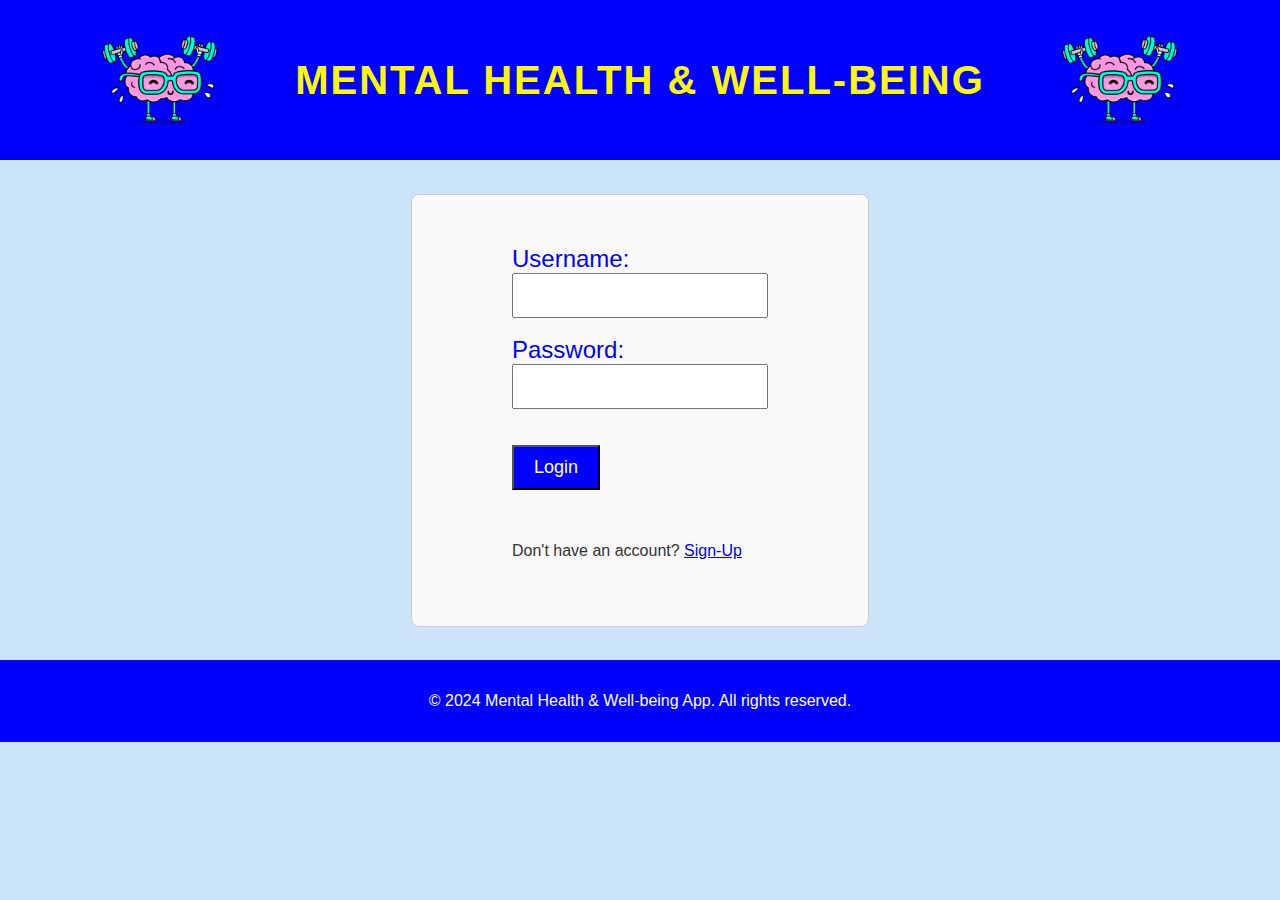
<file: index.html>
<!DOCTYPE html>
<html lang="en">
<head>
    <meta charset="UTF-8">
    <meta name="viewport" content="width=device-width, initial-scale=1.0">
    <title>Login Page</title>
    <link rel="stylesheet" href="stylesLogin.css">
</head>
<body>
    <header style="display: flex; justify-content: space-between; align-items: center; padding: 20px;">
        <!-- Left Logo -->
        <img src="mini_magick20240916-38015-qlm36y.png" alt="Site Logo" style="width: 120px; height: 120px; padding-left: 80px;">
    
        <!-- Heading -->
        <h1 style="font-family: 'Helvetica', sans-serif; font-size: 40px; font-weight: bold; text-transform: uppercase; letter-spacing: 2px; text-align: center; margin: 0;">
            Mental Health & Well-being
        </h1>
    
        <!-- Right Logo -->
        <img src="mini_magick20240916-38015-qlm36y.png" alt="Site Logo" style="width: 120px; height: 120px;padding-right: 80px;">
    </header>

    <div class="container"> 
        
        <div class="login-container" >
            <form action="home.html">
                <label for="username">Username:</label><br>
                <input type="text" id="username" name="username" required>
                <br><br>
                <label for="password">Password:</label><br>
                <input type="password" id="password" name="password" required>
                <br><br><br>
                <button type="submit" >Login</button>
                
                <br><br><br>
                <p >Don't have an account? <a href="#">Sign-Up</a></p>

            </form>
        </div>

    </div>

    <footer style="position: relative; bottom: 0; width: 100%; text-align: center;">
        <p>&copy; 2024 Mental Health & Well-being App. All rights reserved.</p>
    </footer>
    <script src="script.js"></script>
</body>

</html>
</file>
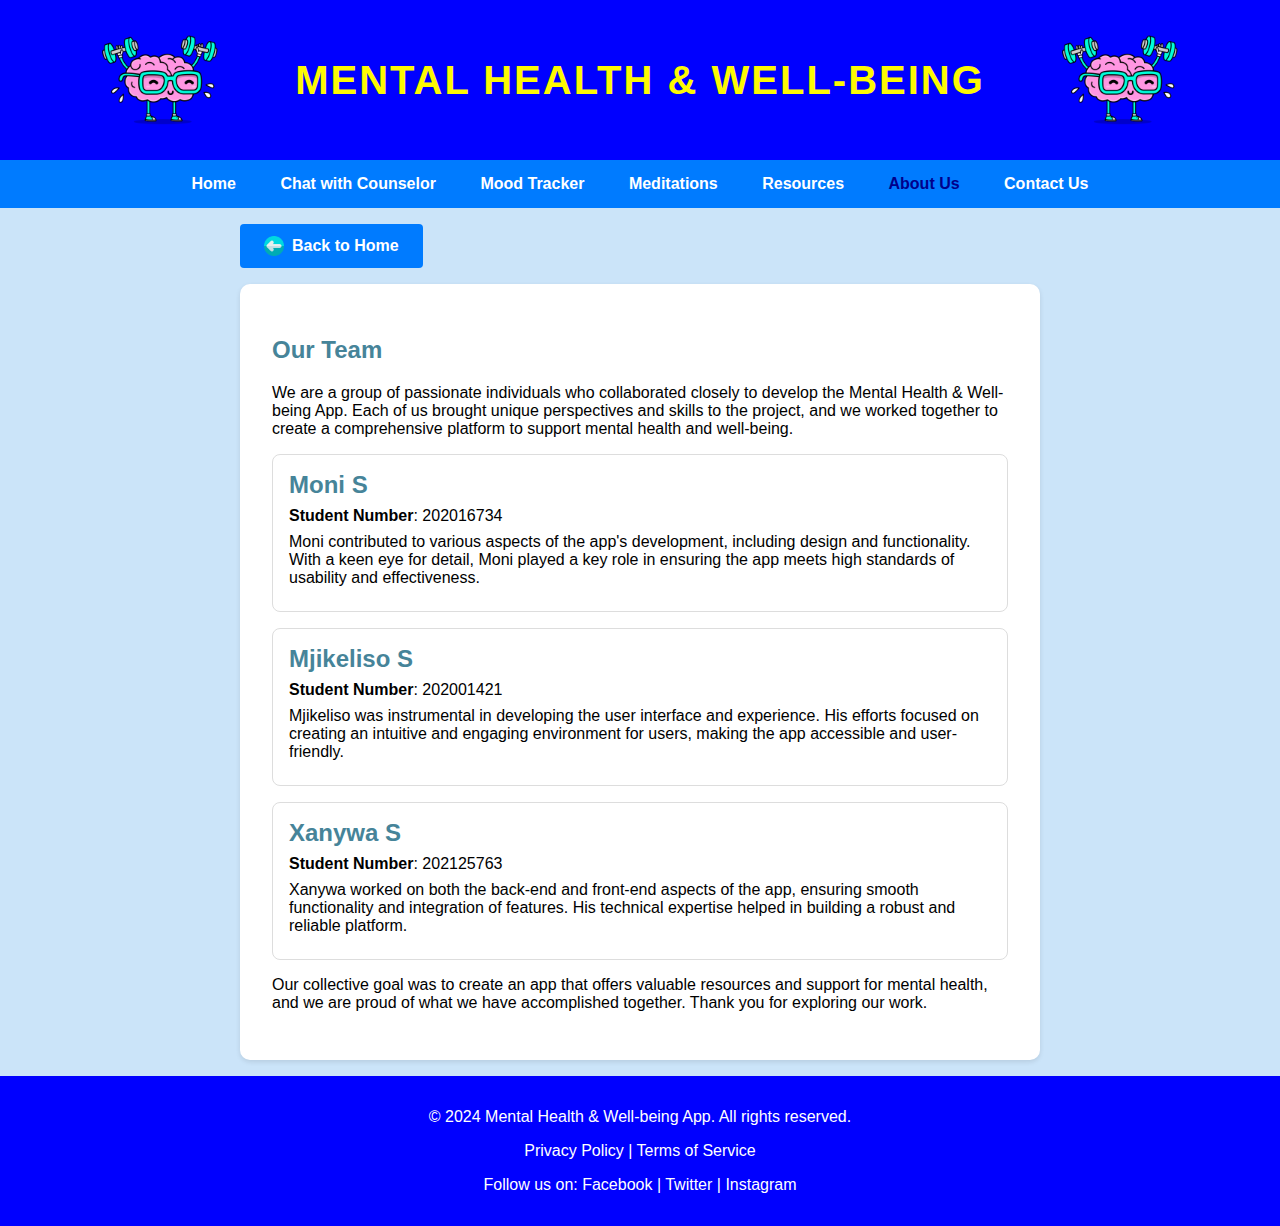
<file: about_us.html>
<!DOCTYPE html>
<html lang="en">
<head>
    <meta charset="UTF-8">
    <meta name="viewport" content="width=device-width, initial-scale=1.0">
    <title>ABOUT US</title>
    <link rel="stylesheet" href="styles.css">
    <style>
        .team-member {
            background: #fff;
            border: 1px solid #ddd;
            border-radius: 8px;
            padding: 1rem;
            margin-bottom: 1rem;
        }
        .team-member h2 {
            margin: 0 0 0.5rem;
        }
        .team-member p {
            margin: 0.5rem 0;
        }
    </style>
</head>
<body>
    <header style="display: flex; justify-content: space-between; align-items: center; padding: 20px;">
        <!-- Left Logo -->
        <img src="mini_magick20240916-38015-qlm36y.png" alt="Site Logo" style="width: 120px; height: 120px; padding-left: 80px;">
    
        <!-- Heading -->
        <h1 style="font-family: 'Helvetica', sans-serif; font-size: 40px; font-weight: bold; text-transform: uppercase; letter-spacing: 2px; text-align: center; margin: 0;">
            Mental Health & Well-being
        </h1>
    
        <!-- Right Logo -->
        <img src="mini_magick20240916-38015-qlm36y.png" alt="Site Logo" style="width: 120px; height: 120px;padding-right: 80px;">
    </header>
    

    <nav>
        <ul>
            <li><a href="home.html">Home</a></li>
            <li><a href="chat.html">Chat with Counselor</a></li>
            <li><a href="moodtracker.html">Mood Tracker</a></li>
            <li><a href="meditations.html">Meditations</a></li>
            <li><a href="resources.html">Resources</a></li>
            <li><a href="about_us.html">About Us</a></li>
            <li><a href="contact_us.html">Contact Us</a></li>
        </ul>
    </nav>

    <div class="container">
        <a href="home.html" class="back-button">
            <img src="back-icon.png" alt="Back Icon" class="back-icon">
            Back to Home
        </a>
        <section>
            <h2>Our Team</h2>
            <p>We are a group of passionate individuals who collaborated closely to develop the Mental Health & Well-being App. Each of us brought unique perspectives and skills to the project, and we worked together to create a comprehensive platform to support mental health and well-being.</p>
            
            <div class="team-member">
                <h2>Moni S</h2>
                <p><b>Student Number</b>: 202016734</p>
                <p>Moni contributed to various aspects of the app's development, including design and functionality. With a keen eye for detail, Moni played a key role in ensuring the app meets high standards of usability and effectiveness.</p>
            </div>
            <div class="team-member">
                <h2>Mjikeliso S</h2>
                <p><b>Student Number</b>: 202001421</p>
                <p>Mjikeliso was instrumental in developing the user interface and experience. His efforts focused on creating an intuitive and engaging environment for users, making the app accessible and user-friendly.</p>
            </div>
            <div class="team-member">
                <h2>Xanywa S</h2>
                <p><b>Student Number</b>: 202125763</p>
                <p>Xanywa worked on both the back-end and front-end aspects of the app, ensuring smooth functionality and integration of features. His technical expertise helped in building a robust and reliable platform.</p>
            </div>
            
            <p>Our collective goal was to create an app that offers valuable resources and support for mental health, and we are proud of what we have accomplished together. Thank you for exploring our work.</p>
        </section>
    </div>

    
    <footer>
        <p>&copy; 2024 Mental Health & Well-being App. All rights reserved.</p>
        <p>
            <a href="/privacy-policy" style="color: white; text-decoration: none;">Privacy Policy</a> |
            <a href="/terms-of-service" style="color: white; text-decoration: none;">Terms of Service</a>
        </p>
        <p>Follow us on:
            <a href="https://facebook.com/yourprofile" style="color: white; text-decoration: none; ">Facebook</a> |
            <a href="https://twitter.com/yourprofile" style="color: white; text-decoration: none;">Twitter</a> |
            <a href="https://instagram.com/yourprofile" style="color: white; text-decoration: none;">Instagram</a>
        </p>
</footer>
    <script src="script.js"></script>
</body>
</html>
</file>
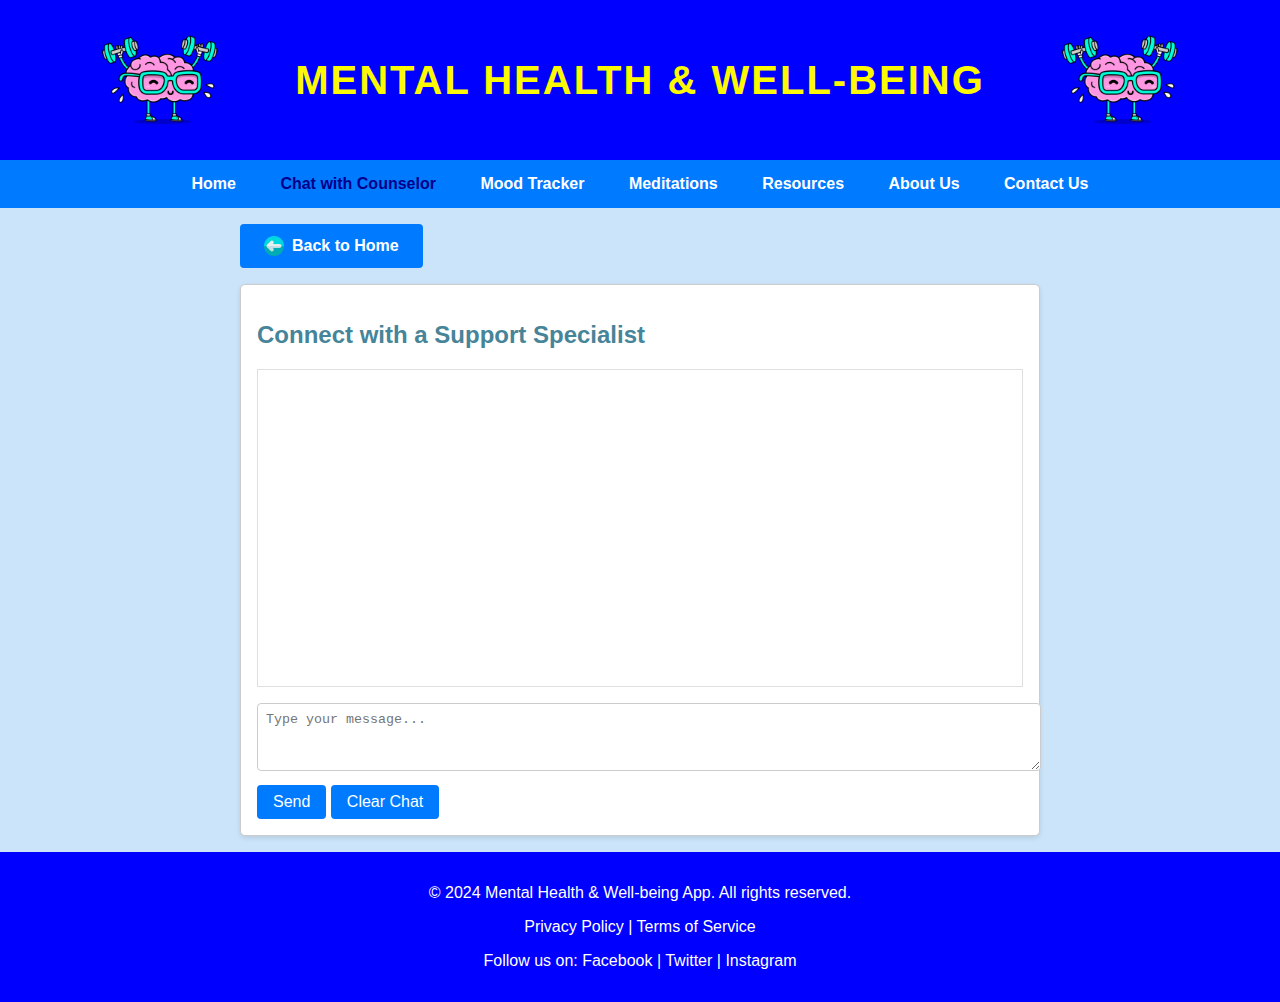
<file: chat.html>
<!DOCTYPE html>
<html lang="en">
<head>
    <meta charset="UTF-8">
    <meta name="viewport" content="width=device-width, initial-scale=1.0">
    <title>CHAT SUPPORT</title>
    <link rel="stylesheet" href="styles.css">
</head>
<body>
    <header style="display: flex; justify-content: space-between; align-items: center; padding: 20px;">
        <!-- Left Logo -->
        <img src="mini_magick20240916-38015-qlm36y.png" alt="Site Logo" style="width: 120px; height: 120px; padding-left: 80px;">
    
        <!-- Heading -->
        <h1 style="font-family: 'Helvetica', sans-serif; font-size: 40px; font-weight: bold; text-transform: uppercase; letter-spacing: 2px; text-align: center; margin: 0;">
            Mental Health & Well-being
        </h1>
    
        <!-- Right Logo -->
        <img src="mini_magick20240916-38015-qlm36y.png" alt="Site Logo" style="width: 120px; height: 120px;padding-right: 80px;">
    </header>

    <nav>
        <ul>
            <li><a href="home.html">Home</a></li>
            <li><a href="chat.html">Chat with Counselor</a></li>
            <li><a href="moodtracker.html">Mood Tracker</a></li>
            <li><a href="meditations.html">Meditations</a></li>
            <li><a href="resources.html">Resources</a></li>
            <li><a href="about_us.html">About Us</a></li>
            <li><a href="contact_us.html">Contact Us</a></li>
        </ul>
    </nav>

    <!-- Chat Section -->
    <div class="container">
        <a href="home.html" class="back-button">
            <img src="back-icon.png" alt="Back Icon" class="back-icon">
            Back to Home
        </a>
        <section id="chat">
            <h2>Connect with a Support Specialist</h2>

            <div id="chatHistory"></div>
            <textarea id="chatInput" placeholder="Type your message..."></textarea>
            <br>
            <button id="sendMessage">Send</button>
            <button id="clearChat">Clear Chat</button> <!-- Clear Chat Button -->
        </section>

        <!-- Confirmation Modal -->
        <div id="clearChatModal" class="modal" style="display: none;">
            <div class="modal-content">
                <span class="close">&times;</span>
                <h3>Confirm Clear Chat</h3>
                <p>Are you sure you want to clear the chat? This action cannot be undone.</p>
                <button id="confirmClearChat">Yes, Clear Chat</button>
                <button id="cancelClearChat">Cancel</button>
            </div>
        </div>
    </div>
    
    
    <footer>
        <p>&copy; 2024 Mental Health & Well-being App. All rights reserved.</p>
        <p>
            <a href="/privacy-policy" style="color: white; text-decoration: none;">Privacy Policy</a> |
            <a href="/terms-of-service" style="color: white; text-decoration: none;">Terms of Service</a>
        </p>
        <p>Follow us on:
            <a href="https://facebook.com/yourprofile" style="color: white; text-decoration: none; ">Facebook</a> |
            <a href="https://twitter.com/yourprofile" style="color: white; text-decoration: none;">Twitter</a> |
            <a href="https://instagram.com/yourprofile" style="color: white; text-decoration: none;">Instagram</a>
        </p>
</footer>

    <script src="script.js"></script>
</body>
</html>
</file>
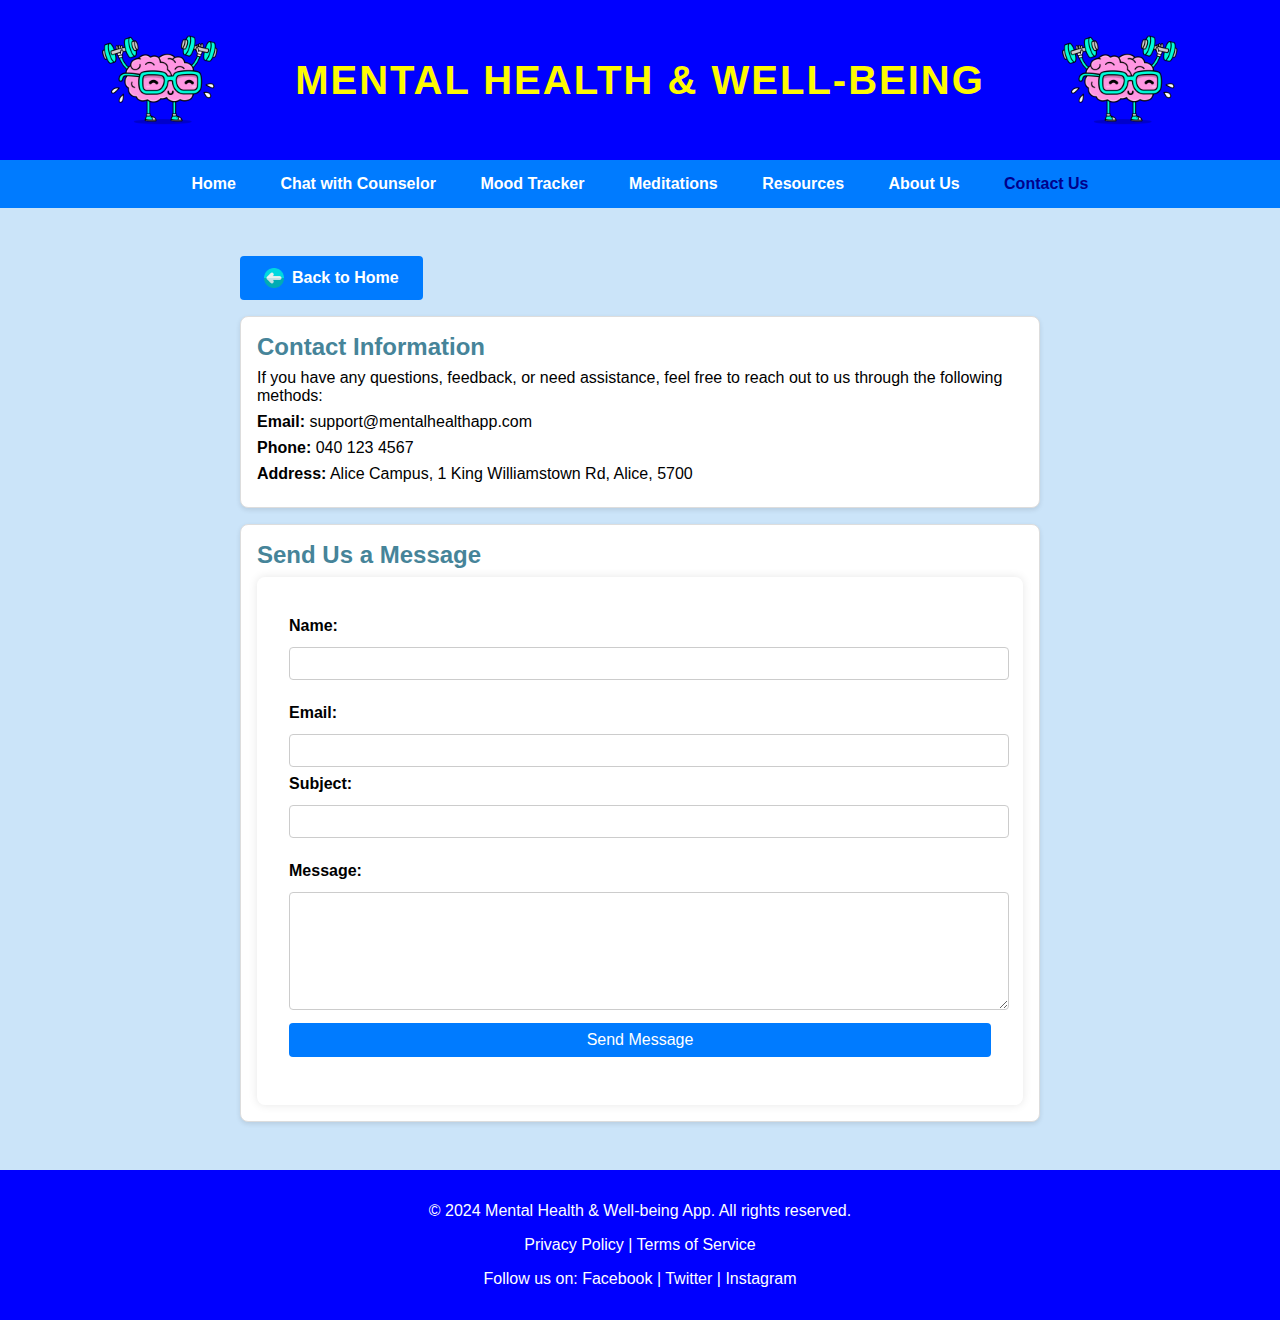
<file: contact_us.html>
<!DOCTYPE html>
<html lang="en">
<head>
    <meta charset="UTF-8">
    <meta name="viewport" content="width=device-width, initial-scale=1.0">
    <title>CONTACT US</title>
    <link rel="stylesheet" href="styles.css">
    <style>
        .container {
            padding: 2rem;
            max-width: 800px;
            margin: auto;
        }
        .contact-info, .contact-form {
            background: #fff;
            border: 1px solid #ddd;
            border-radius: 8px;
            padding: 1rem;
            margin-bottom: 1rem;
        }
        .contact-info h2, .contact-form h2 {
            margin: 0 0 0.5rem;
        }
        .contact-info p, .contact-form p {
            margin: 0.5rem 0;
        }
        .contact-form label {
            display: block;
            margin: 0.5rem 0;
        }
        .contact-form input, .contact-form textarea {
            width: 100%;
            padding: 0.5rem;
            margin-top: 0.25rem;
            border: 1px solid #ccc;
            border-radius: 4px;
        }
        
    </style>

<script>
    function showAlert(event) {
        // Prevent the form from submitting
        event.preventDefault();

        // Display the pop-up message
        alert("Form submitted successfully!");

        // Clear the form fields
        document.getElementById("myForm").reset();
    }
</script>
</head>
<body>
    <header style="display: flex; justify-content: space-between; align-items: center; padding: 20px;">
        <!-- Left Logo -->
        <img src="mini_magick20240916-38015-qlm36y.png" alt="Site Logo" style="width: 120px; height: 120px; padding-left: 80px;">
    
        <!-- Heading -->
        <h1 style="font-family: 'Helvetica', sans-serif; font-size: 40px; font-weight: bold; text-transform: uppercase; letter-spacing: 2px; text-align: center; margin: 0;">
            Mental Health & Well-being
        </h1>
    
        <!-- Right Logo -->
        <img src="mini_magick20240916-38015-qlm36y.png" alt="Site Logo" style="width: 120px; height: 120px;padding-right: 80px;">
    </header>

    <nav>
        <ul>
            <li><a href="home.html">Home</a></li>
            <li><a href="chat.html">Chat with Counselor</a></li>
            <li><a href="moodtracker.html">Mood Tracker</a></li>
            <li><a href="meditations.html">Meditations</a></li>
            <li><a href="resources.html">Resources</a></li>
            <li><a href="about_us.html">About Us</a></li>
            <li><a href="contact_us.html" class="active">Contact Us</a></li>
        </ul>
    </nav>

    <div class="container">
        <a href="home.html" class="back-button">
            <img src="back-icon.png" alt="Back Icon" class="back-icon">
            Back to Home
        </a>
        

        <section class="contact-info">
            <h2>Contact Information</h2>
            <p>If you have any questions, feedback, or need assistance, feel free to reach out to us through the following methods:</p>
            <p><strong>Email:</strong> support@mentalhealthapp.com</p>
            <p><strong>Phone:</strong> 040 123 4567</p>
            <p><strong>Address:</strong> Alice Campus, 1 King Williamstown Rd, Alice, 5700</p>
        </section>

        <section class="contact-form">
            <h2>Send Us a Message</h2>
            <form id="myForm" onsubmit="showAlert(event)">
                <label for="name">Name:</label>
                <input type="text" id="name" name="name" required>
                
                <label for="email">Email:</label>
                <input type="email" id="email" name="email" required>
                
                <label for="subject">Subject:</label>
                <input type="text" id="subject" name="subject" required>
                
                <label for="message">Message:</label>
                <textarea id="message" name="message" rows="6" required></textarea>
                
                <button type="submit">Send Message</button>
            </form>
        </section>
    </div>

    <footer>
        <p>&copy; 2024 Mental Health & Well-being App. All rights reserved.</p>
        <p>
            <a href="/privacy-policy" style="color: white; text-decoration: none;">Privacy Policy</a> |
            <a href="/terms-of-service" style="color: white; text-decoration: none;">Terms of Service</a>
        </p>
        <p>Follow us on:
            <a href="https://facebook.com/yourprofile" style="color: white; text-decoration: none; ">Facebook</a> |
            <a href="https://twitter.com/yourprofile" style="color: white; text-decoration: none;">Twitter</a> |
            <a href="https://instagram.com/yourprofile" style="color: white; text-decoration: none;">Instagram</a>
        </p>
</footer>
</body>
</html>
</file>
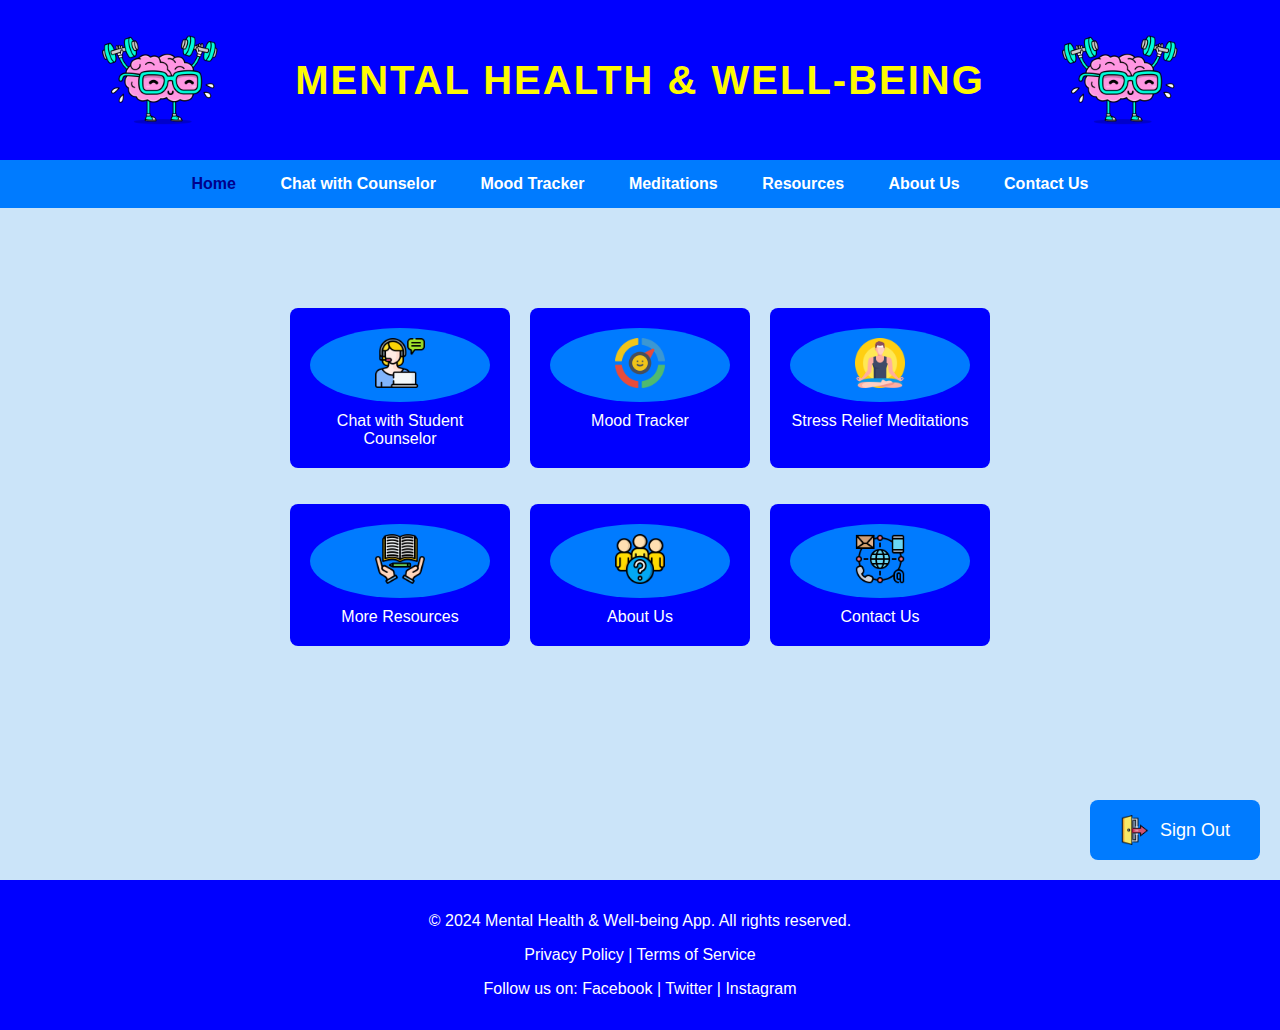
<file: home.html>
<!DOCTYPE html>
<html lang="en">
    <head>
        <meta charset="UTF-8">
        <meta name="viewport" content="width=device-width, initial-scale=1.0">
        <title>HOME</title>
        <link rel="stylesheet" href="styles.css">

        <!-- Inline Styles for the Hover Effect -->
    <style>
        
    </style>
    </head>
    
<body>
    <header style="display: flex; justify-content: space-between; align-items: center; padding: 20px;">
        <!-- Left Logo -->
        <img src="mini_magick20240916-38015-qlm36y.png" alt="Site Logo" style="width: 120px; height: 120px; padding-left: 80px;">
    
        <!-- Heading -->
        <h1 style="font-family: 'Helvetica', sans-serif; font-size: 40px; font-weight: bold; text-transform: uppercase; letter-spacing: 2px; text-align: center; margin: 0;">
            Mental Health & Well-being
        </h1>
    
        <!-- Right Logo -->
        <img src="mini_magick20240916-38015-qlm36y.png" alt="Site Logo" style="width: 120px; height: 120px;padding-right: 80px;">
    </header>
    
    
    

    <nav>
        <ul>
            <li><a href="home.html">Home</a></li>
            <li><a href="chat.html">Chat with Counselor</a></li>
            <li><a href="moodtracker.html">Mood Tracker</a></li>
            <li><a href="meditations.html">Meditations</a></li>
            <li><a href="resources.html">Resources</a></li>
            <li><a href="about_us.html">About Us</a></li>
            <li><a href="contact_us.html">Contact Us</a></li>
        </ul>
    </nav>


    
    <div class="menu-container">
        
        <div class="menu-options">
            
            <a href="chat.html" class="option" title="Connect with a counselor for personalized support">
                <div class="icon">
                    <img src="icon1.png" alt="Chat Icon">
                </div>
                <div class="text">Chat with Student Counselor</div>
            </a>

            <a href="moodtracker.html" class="option" title="Track and Monitor Your Daily Mood for Better Well-being">
                <div class="icon">
                    <img src="icon2.png" alt="Mood Tracker Icon">
                </div>
                <div class="text">Mood Tracker</div>
            </a>

            <a href="meditations.html" class="option" title="Access guided meditations for stress relief">
                <div class="icon">
                    <img src="icon3.png" alt="Meditation Icon">
                </div>
                <div class="text">Stress Relief Meditations</div>
            </a>
        </div><br><br>
        <div class="menu-options">
            
            <a href="resources.html" class="option" title="Get more resources">
                <div class="icon">
                    <img src="icon4.png" alt="Chat Icon">
                </div>
                <div class="text">More Resources</div>
            </a>

            <a href="about_us.html" class="option" title="Learn more about the team behind this app">
                <div class="icon">
                    <img src="icon5.png" alt="About Us Icon">
                </div>
                <div class="text">About Us</div>
            </a>
            
            <a href="contact_us.html" class="option" title="Get in touch with us for any inquiries or support">
                <div class="icon">
                    <img src="icon6.png" alt="Contact Us Icon">
                </div>
                <div class="text">Contact Us</div>
            </a>
            
            
        </div><br><br><br>
        
    </div>

    <!-- Sign Out Button Section -->
    <div class="signout-container">
        <a href="index.html" class="signout-button">
            <div style="display: flex; align-items: center;">
                <img src="SignOut.png" alt="Sign Out Icon">
                <span>Sign Out</span>
            </div>
        </a>
    </div>
    
    <footer>
        <p>&copy; 2024 Mental Health & Well-being App. All rights reserved.</p>
        <p>
            <a href="/privacy-policy" style="color: white; text-decoration: none;">Privacy Policy</a> |
            <a href="/terms-of-service" style="color: white; text-decoration: none;">Terms of Service</a>
        </p>
        <p>Follow us on:
            <a href="https://facebook.com/yourprofile" style="color: white; text-decoration: none;">Facebook</a> |
            <a href="https://twitter.com/yourprofile" style="color: white; text-decoration: none;">Twitter</a> |
            <a href="https://instagram.com/yourprofile" style="color: white; text-decoration: none;">Instagram</a>
        </p>
    </footer>
    
    
    <script src="script.js"></script>
</body>
</html>
</file>
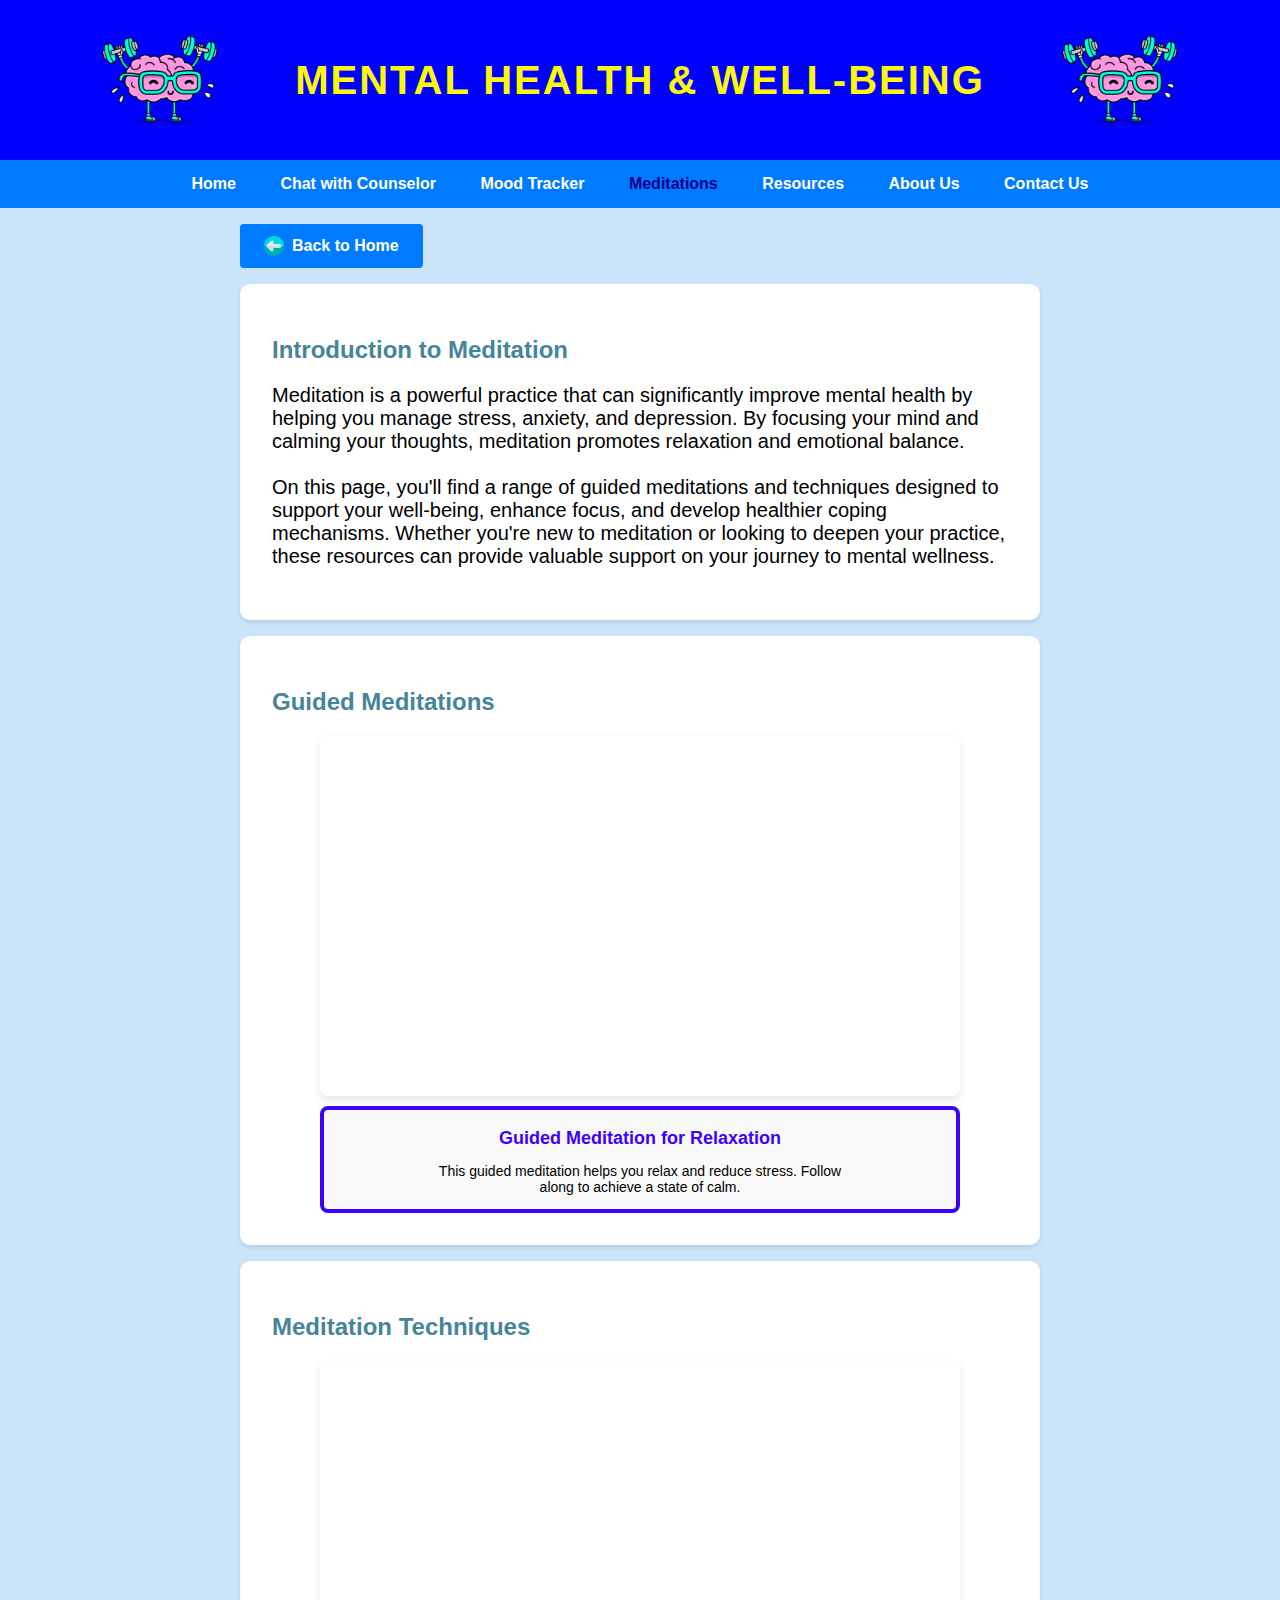
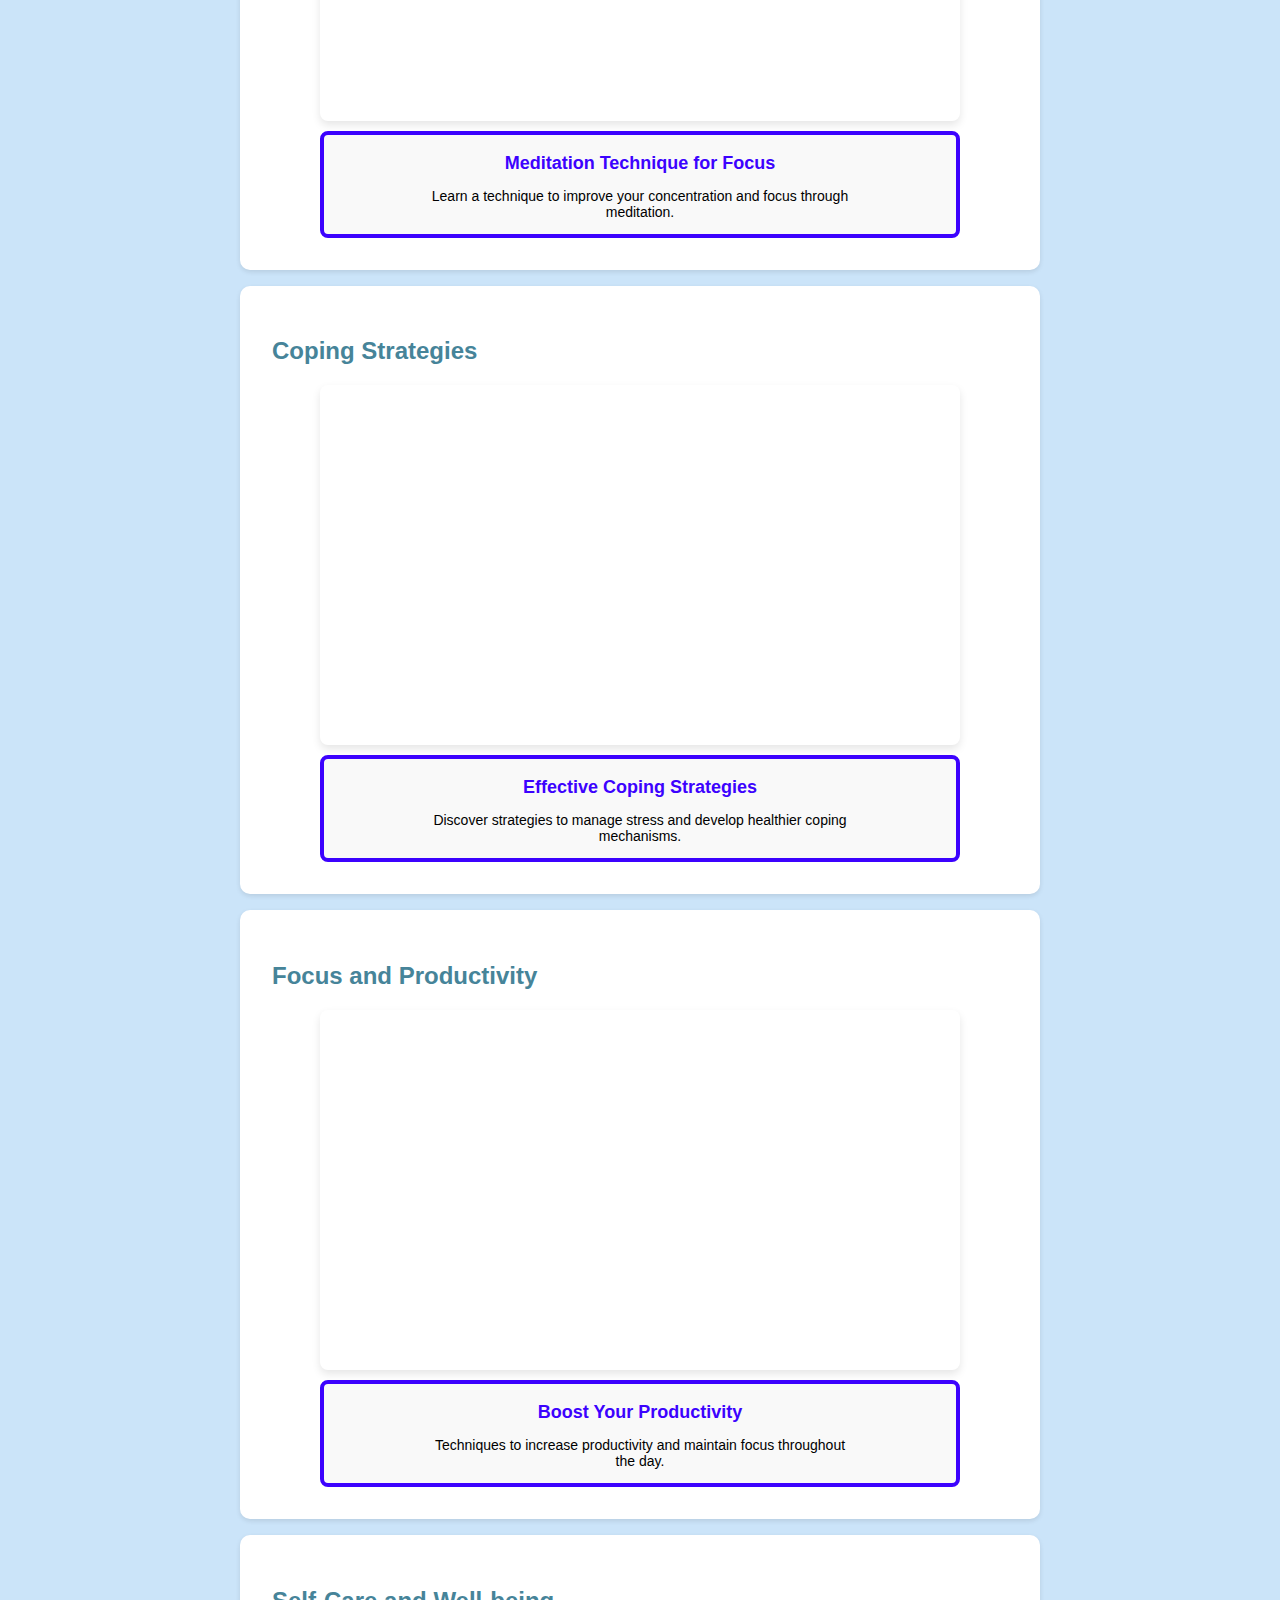
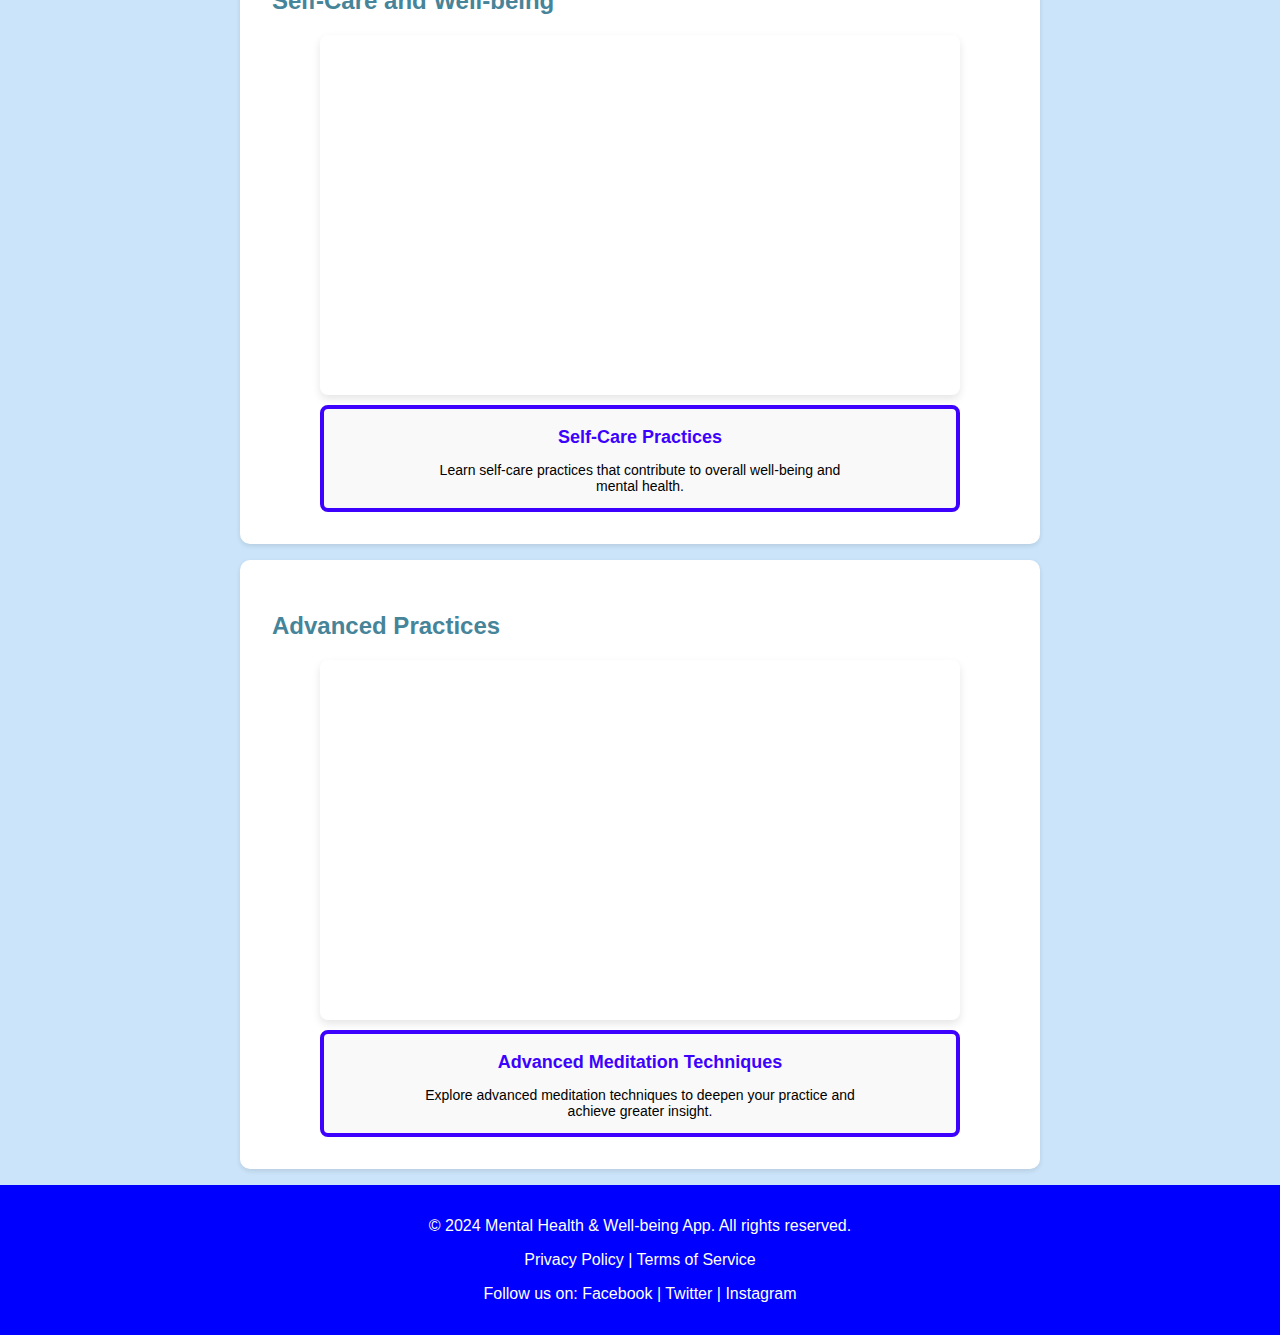
<file: meditations.html>
<!DOCTYPE html>
<html lang="en">
<head>
    <meta charset="UTF-8">
    <meta name="viewport" content="width=device-width, initial-scale=1.0">
    <title>MEDITATIONS</title>
    <link rel="stylesheet" href="styles.css">
</head>
<body>
    <header style="display: flex; justify-content: space-between; align-items: center; padding: 20px;">
        <!-- Left Logo -->
        <img src="mini_magick20240916-38015-qlm36y.png" alt="Site Logo" style="width: 120px; height: 120px; padding-left: 80px;">
    
        <!-- Heading -->
        <h1 style="font-family: 'Helvetica', sans-serif; font-size: 40px; font-weight: bold; text-transform: uppercase; letter-spacing: 2px; text-align: center; margin: 0;">
            Mental Health & Well-being
        </h1>
    
        <!-- Right Logo -->
        <img src="mini_magick20240916-38015-qlm36y.png" alt="Site Logo" style="width: 120px; height: 120px;padding-right: 80px;">
    </header>

    <nav>
        <ul>
            <li><a href="home.html">Home</a></li>
            <li><a href="chat.html">Chat with Counselor</a></li>
            <li><a href="moodtracker.html">Mood Tracker</a></li>
            <li><a href="meditations.html">Meditations</a></li>
            <li><a href="resources.html">Resources</a></li>
            <li><a href="about_us.html">About Us</a></li>
            <li><a href="contact_us.html">Contact Us</a></li>
        </ul>
    </nav>

    <div class="container">
    <a href="home.html" class="back-button">
        <img src="back-icon.png" alt="Back Icon" class="back-icon">
        Back to Home
    </a>

    <!-- Introduction to Meditation -->
    <section id="intro">
        <h2>Introduction to Meditation</h2>
        <p style="font-size: 20px;">Meditation is a powerful practice that can significantly improve mental health by helping you manage stress, anxiety, and depression. By focusing your mind and calming your thoughts, meditation promotes relaxation and emotional balance. <br><br> On this page, you'll find a range of guided meditations and techniques designed to support your well-being, enhance focus, and develop healthier coping mechanisms. Whether you're new to meditation or looking to deepen your practice, these resources can provide valuable support on your journey to mental wellness.</p>
        <!-- Add introductory videos here -->
    </section>

    <!-- Guided Meditations -->
    <section id="guided-meditations">
        <h2>Guided Meditations</h2>
        <div class="video-container">
            <div class="video-item">
                <iframe src="https://www.youtube.com/embed/uTN29kj7e-w" frameborder="0" allow="accelerometer; autoplay; clipboard-write; encrypted-media; gyroscope; picture-in-picture" allowfullscreen></iframe>
                <div class="video-description">
                    <h3>Guided Meditation for Relaxation</h3>
                    <p>This guided meditation helps you relax and reduce stress. Follow along to achieve a state of calm.</p>
                </div>
            </div>
            <!-- Additional videos -->
        </div>
    </section>

    <!-- Meditation Techniques -->
    <section id="meditation-techniques">
        <h2>Meditation Techniques</h2>
        <div class="video-container">
            <div class="video-item">
                <iframe src="https://www.youtube.com/embed/H37BDUyCEe0" frameborder="0" allow="accelerometer; autoplay; clipboard-write; encrypted-media; gyroscope; picture-in-picture" allowfullscreen></iframe>
                <div class="video-description">
                    <h3>Meditation Technique for Focus</h3>
                    <p>Learn a technique to improve your concentration and focus through meditation.</p>
                </div>
            </div>
            <!-- Additional videos -->
        </div>
    </section>

    <!-- Coping Strategies -->
    <section id="coping-strategies">
        <h2>Coping Strategies</h2>
        <div class="video-container">
            <div class="video-item">
                <iframe src="https://www.youtube.com/embed/aexBCHZxjvw" frameborder="0" allow="accelerometer; autoplay; clipboard-write; encrypted-media; gyroscope; picture-in-picture" allowfullscreen></iframe>
                <div class="video-description">
                    <h3>Effective Coping Strategies</h3>
                    <p>Discover strategies to manage stress and develop healthier coping mechanisms.</p>
                </div>
            </div>
            <!-- Additional videos -->
        </div>
    </section>

    <!-- Focus and Productivity -->
    <section id="focus-productivity">
        <h2>Focus and Productivity</h2>
        <div class="video-container">
            <div class="video-item">
                <iframe src="https://www.youtube.com/embed/FbSNfj2S6Pw" frameborder="0" allow="accelerometer; autoplay; clipboard-write; encrypted-media; gyroscope; picture-in-picture" allowfullscreen></iframe>
                <div class="video-description">
                    <h3>Boost Your Productivity</h3>
                    <p>Techniques to increase productivity and maintain focus throughout the day.</p>
                </div>
            </div>
            <!-- Additional videos -->
        </div>
    </section>

    <!-- Self-Care and Well-being -->
    <section id="self-care">
        <h2>Self-Care and Well-being</h2>
        <div class="video-container">
            <div class="video-item">
                <iframe src="https://www.youtube.com/embed/bARpudRvNgA" frameborder="0" allow="accelerometer; autoplay; clipboard-write; encrypted-media; gyroscope; picture-in-picture" allowfullscreen></iframe>
                <div class="video-description">
                    <h3>Self-Care Practices</h3>
                    <p>Learn self-care practices that contribute to overall well-being and mental health.</p>
                </div>
            </div>
            <!-- Additional videos -->
        </div>
    </section>

    <!-- Advanced Practices -->
    <section id="advanced-practices">
        <h2>Advanced Practices</h2>
        <div class="video-container">
            <div class="video-item">
                <iframe src="https://www.youtube.com/embed/3fO9AScHt3Q" frameborder="0" allow="accelerometer; autoplay; clipboard-write; encrypted-media; gyroscope; picture-in-picture" allowfullscreen></iframe>
                <div class="video-description">
                    <h3>Advanced Meditation Techniques</h3>
                    <p>Explore advanced meditation techniques to deepen your practice and achieve greater insight.</p>
                </div>
            </div>
            <!-- Additional videos -->
        </div>
    </section>
 </div>
 <footer>
    <p>&copy; 2024 Mental Health & Well-being App. All rights reserved.</p>
    <p>
        <a href="/privacy-policy" style="color: white; text-decoration: none;">Privacy Policy</a> |
        <a href="/terms-of-service" style="color: white; text-decoration: none;">Terms of Service</a>
    </p>
    <p>Follow us on:
        <a href="https://facebook.com/yourprofile" style="color: white; text-decoration: none; ">Facebook</a> |
        <a href="https://twitter.com/yourprofile" style="color: white; text-decoration: none;">Twitter</a> |
        <a href="https://instagram.com/yourprofile" style="color: white; text-decoration: none;">Instagram</a>
    </p>
</footer>
    <script src="script.js"></script>
</body>
</html>
</file>
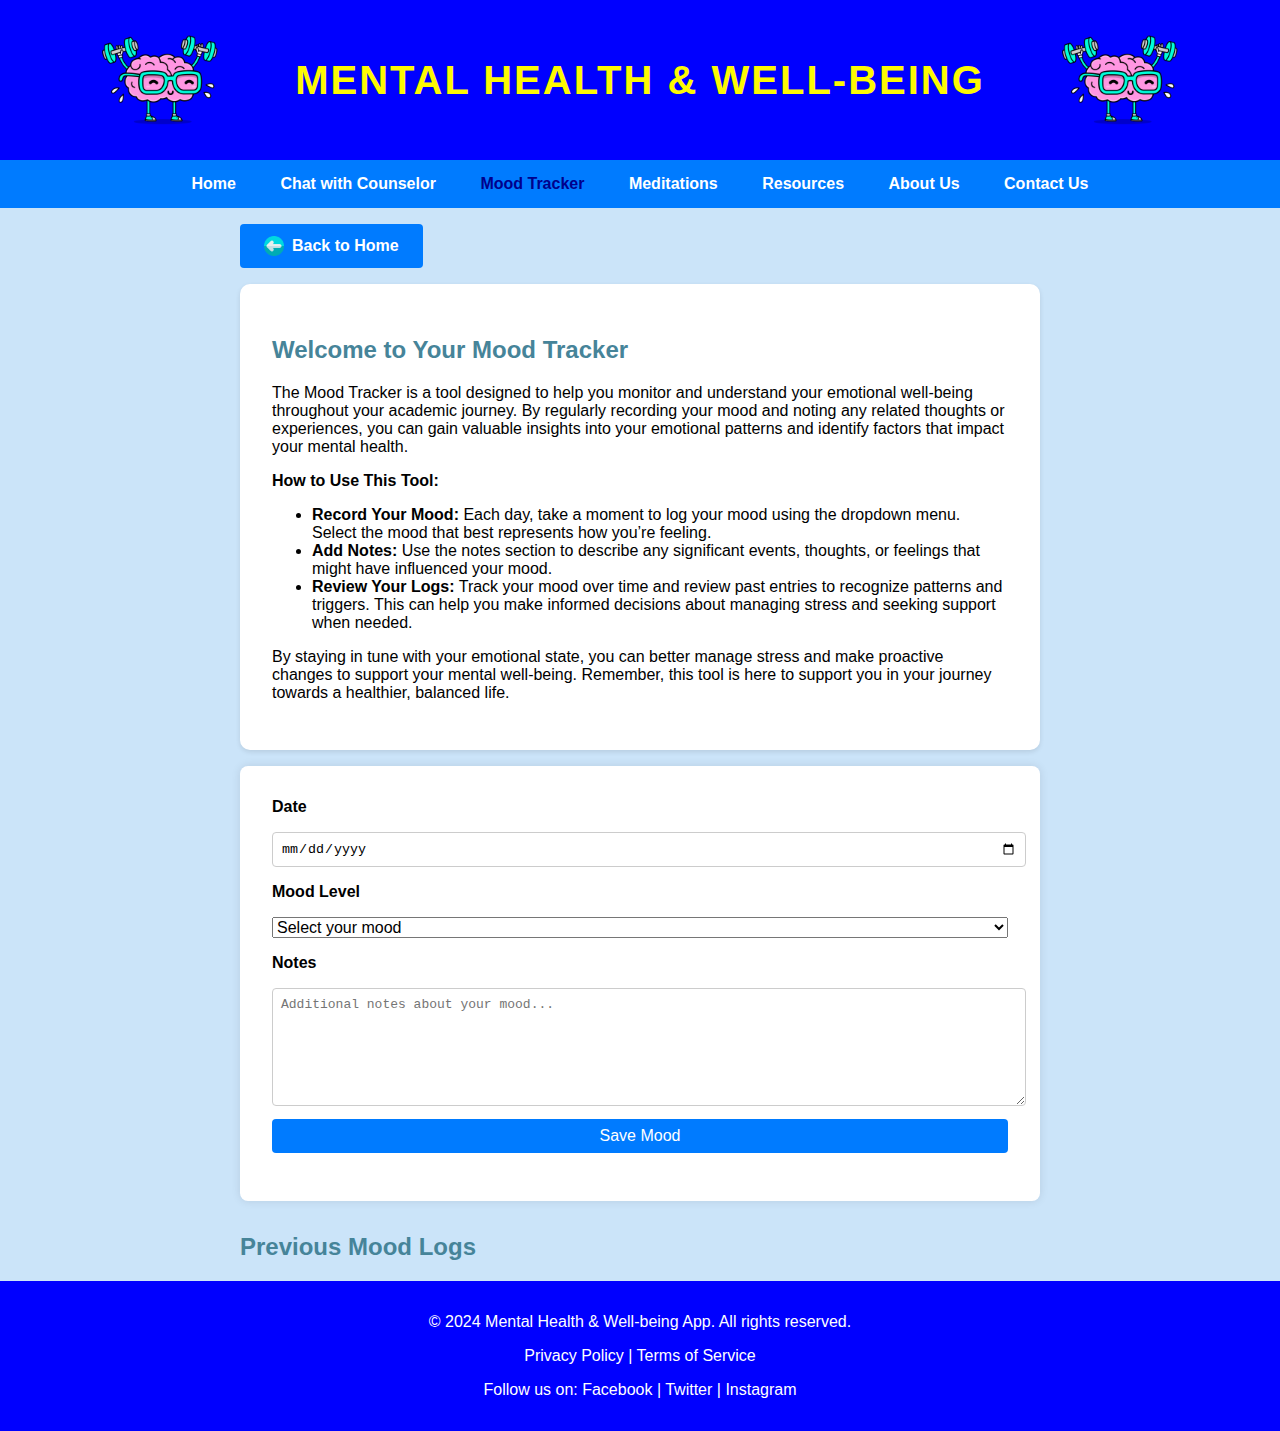
<file: moodtracker.html>
<!DOCTYPE html>
<html lang="en">
<head>
    <meta charset="UTF-8">
    <meta name="viewport" content="width=device-width, initial-scale=1.0">
    <title>MOOD TRACKER</title>
    <link rel="stylesheet" href="styles.css">
</head>
<body>
    <header style="display: flex; justify-content: space-between; align-items: center; padding: 20px;">
        <!-- Left Logo -->
        <img src="mini_magick20240916-38015-qlm36y.png" alt="Site Logo" style="width: 120px; height: 120px; padding-left: 80px;">
    
        <!-- Heading -->
        <h1 style="font-family: 'Helvetica', sans-serif; font-size: 40px; font-weight: bold; text-transform: uppercase; letter-spacing: 2px; text-align: center; margin: 0;">
            Mental Health & Well-being
        </h1>
    
        <!-- Right Logo -->
        <img src="mini_magick20240916-38015-qlm36y.png" alt="Site Logo" style="width: 120px; height: 120px;padding-right: 80px;">
    </header>

    <nav>
        <ul>
            <li><a href="home.html">Home</a></li>
            <li><a href="chat.html">Chat with Counselor</a></li>
            <li><a href="moodtracker.html">Mood Tracker</a></li>
            <li><a href="meditations.html">Meditations</a></li>
            <li><a href="resources.html">Resources</a></li>
            <li><a href="about_us.html">About Us</a></li>
            <li><a href="contact_us.html">Contact Us</a></li>
        </ul>
    </nav>

    <div class="container">
        <a href="home.html" class="back-button">
            <img src="back-icon.png" alt="Back Icon" class="back-icon">
            Back to Home
        </a>
        <section>
            <h2>Welcome to Your Mood Tracker</h2>
            <p>The Mood Tracker is a tool designed to help you monitor and understand your emotional well-being throughout your academic journey. By regularly recording your mood and noting any related thoughts or experiences, you can gain valuable insights into your emotional patterns and identify factors that impact your mental health.</p>
            <p><strong>How to Use This Tool:</strong></p>
            <ul>
                <li><strong>Record Your Mood:</strong> Each day, take a moment to log your mood using the dropdown menu. Select the mood that best represents how you’re feeling.</li>
                <li><strong>Add Notes:</strong> Use the notes section to describe any significant events, thoughts, or feelings that might have influenced your mood.</li>
                <li><strong>Review Your Logs:</strong> Track your mood over time and review past entries to recognize patterns and triggers. This can help you make informed decisions about managing stress and seeking support when needed.</li>
            </ul>
            <p>By staying in tune with your emotional state, you can better manage stress and make proactive changes to support your mental well-being. Remember, this tool is here to support you in your journey towards a healthier, balanced life.</p>
        </section>
    </div>

    <div class="container">
        <form id="moodForm">
            <label for="moodDate">Date</label>
            <input type="date" id="moodDate" name="moodDate" required>
            
            <label for="moodLevel">Mood Level</label>
            <select id="moodLevel" name="moodLevel" required>
                <option value="" disabled selected>Select your mood</option>
                <option value="very_bad">Very Bad</option>
                <option value="bad">Bad</option>
                <option value="neutral">Neutral</option>
                <option value="good">Good</option>
                <option value="very_good">Very Good</option>
            </select>
            
            <label for="moodNotes">Notes</label>
            <textarea id="moodNotes" name="moodNotes" rows="4" placeholder="Additional notes about your mood..."></textarea>
            
            <button type="submit">Save Mood</button>
        </form>

        <div class="mood-logs">
            <h2>Previous Mood Logs</h2>
            
            <!-- Additional logs will be dynamically added here -->
        </div>
    </div>

    <footer>
        <p>&copy; 2024 Mental Health & Well-being App. All rights reserved.</p>
        <p>
            <a href="/privacy-policy" style="color: white; text-decoration: none;">Privacy Policy</a> |
            <a href="/terms-of-service" style="color: white; text-decoration: none;">Terms of Service</a>
        </p>
        <p>Follow us on:
            <a href="https://facebook.com/yourprofile" style="color: white; text-decoration: none; ">Facebook</a> |
            <a href="https://twitter.com/yourprofile" style="color: white; text-decoration: none;">Twitter</a> |
            <a href="https://instagram.com/yourprofile" style="color: white; text-decoration: none;">Instagram</a>
        </p>
</footer>

    <script src="script.js"></script>
</body>
</html>
</file>
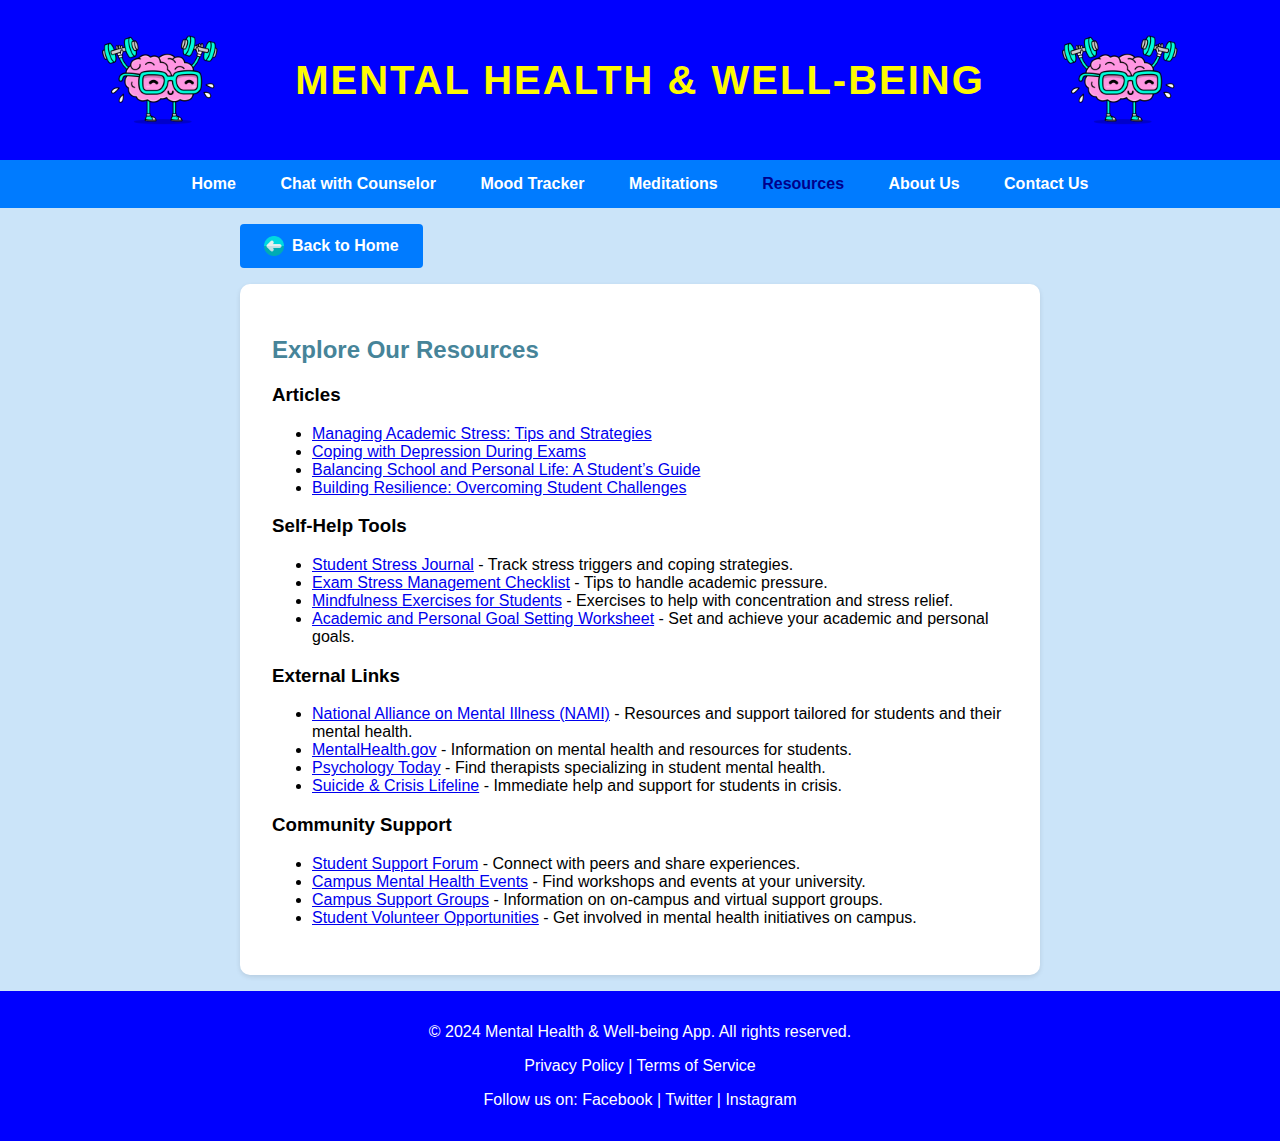
<file: resources.html>
<!DOCTYPE html>
<html lang="en">
<head>
    <meta charset="UTF-8">
    <meta name="viewport" content="width=device-width, initial-scale=1.0">
    <title>RESOURCES</title>
    <link rel="stylesheet" href="styles.css">
</head>
<body>
    <header style="display: flex; justify-content: space-between; align-items: center; padding: 20px;">
        <!-- Left Logo -->
        <img src="mini_magick20240916-38015-qlm36y.png" alt="Site Logo" style="width: 120px; height: 120px; padding-left: 80px;">
    
        <!-- Heading -->
        <h1 style="font-family: 'Helvetica', sans-serif; font-size: 40px; font-weight: bold; text-transform: uppercase; letter-spacing: 2px; text-align: center; margin: 0;">
            Mental Health & Well-being
        </h1>
    
        <!-- Right Logo -->
        <img src="mini_magick20240916-38015-qlm36y.png" alt="Site Logo" style="width: 120px; height: 120px;padding-right: 80px;">
    </header>
    

    <nav>
        <ul>
            <li><a href="home.html">Home</a></li>
            <li><a href="chat.html">Chat with Counselor</a></li>
            <li><a href="moodtracker.html">Mood Tracker</a></li>
            <li><a href="meditations.html">Meditations</a></li>
            <li><a href="resources.html">Resources</a></li>
            <li><a href="about_us.html">About Us</a></li>
            <li><a href="contact_us.html">Contact Us</a></li>
        </ul>
    </nav>

    <div class="container">
                <a href="home.html" class="back-button">
                    <img src="back-icon.png" alt="Back Icon" class="back-icon">
                    Back to Home
                </a>
            <section id="resources">
                <h2>Explore Our Resources</h2>

                <div class="resource-list">
                    <h3>Articles</h3>
                    <ul>
                        <li><a href="article1.html">Managing Academic Stress: Tips and Strategies</a></li>
                        <li><a href="article2.html">Coping with Depression During Exams</a></li>
                        <li><a href="article3.html">Balancing School and Personal Life: A Student’s Guide</a></li>
                        <li><a href="article4.html">Building Resilience: Overcoming Student Challenges</a></li>
                    </ul>
                </div>
                
                <div class="resource-list">
                    <h3>Self-Help Tools</h3>
                    <ul>
                        <li><a href="journal.html">Student Stress Journal</a> - Track stress triggers and coping strategies.</li>
                        <li><a href="checklist.html">Exam Stress Management Checklist</a> - Tips to handle academic pressure.</li>
                        <li><a href="exercise-guide.html">Mindfulness Exercises for Students</a> - Exercises to help with concentration and stress relief.</li>
                        <li><a href="goal-setting.html">Academic and Personal Goal Setting Worksheet</a> - Set and achieve your academic and personal goals.</li>
                    </ul>
                </div>
                
                <div class="resource-list">
                    <h3>External Links</h3>
                    <ul>
                        <li><a href="https://www.nami.org" target="_blank">National Alliance on Mental Illness (NAMI)</a> - Resources and support tailored for students and their mental health.</li>
                        <li><a href="https://www.mentalhealth.gov" target="_blank">MentalHealth.gov</a> - Information on mental health and resources for students.</li>
                        <li><a href="https://www.psychologytoday.com" target="_blank">Psychology Today</a> - Find therapists specializing in student mental health.</li>
                        <li><a href="https://www.suicidepreventionlifeline.org" target="_blank">Suicide & Crisis Lifeline</a> - Immediate help and support for students in crisis.</li>
                    </ul>
                </div>
                
                <div class="resource-list">
                    <h3>Community Support</h3>
                    <ul>
                        <li><a href="forum.html">Student Support Forum</a> - Connect with peers and share experiences.</li>
                        <li><a href="events.html">Campus Mental Health Events</a> - Find workshops and events at your university.</li>
                        <li><a href="support-groups.html">Campus Support Groups</a> - Information on on-campus and virtual support groups.</li>
                        <li><a href="volunteer.html">Student Volunteer Opportunities</a> - Get involved in mental health initiatives on campus.</li>
                    </ul>
                </div>
            </section>

    </div>
        
    <footer>
        <p>&copy; 2024 Mental Health & Well-being App. All rights reserved.</p>
        <p>
            <a href="/privacy-policy" style="color: white; text-decoration: none;">Privacy Policy</a> |
            <a href="/terms-of-service" style="color: white; text-decoration: none;">Terms of Service</a>
        </p>
        <p>Follow us on:
            <a href="https://facebook.com/yourprofile" style="color: white; text-decoration: none; ">Facebook</a> |
            <a href="https://twitter.com/yourprofile" style="color: white; text-decoration: none;">Twitter</a> |
            <a href="https://instagram.com/yourprofile" style="color: white; text-decoration: none;">Instagram</a>
        </p>
</footer>
    <script src="script.js"></script>
</body>
</html>
</file>
<file: stylesLogin.css>
/* styles.css */
body {
    font-family: Arial, sans-serif;
    background-color:  #cbe4f9;
    color: #333;
    margin: 0;
    padding: 0;
}

header {
    background-color: blue;
    color: rgb(253, 249, 3);
    padding: 1em;
    text-align: center;
}

footer {
    background-color: blue;
    color: white;
    text-align: center;
    padding: 1em 0;
    position: relative;
    width: 100%;
    bottom: 0;
}

.container {
    display: flex;
    justify-content: center;
    align-items: center;
    height: 500px;
    background-color: #cbe4f9;   
}


.login-container {
    border: 1px solid #ccc; /* Optional: Add a border for visual appeal */
    padding-left: 100px;
    padding-right: 100px;
    padding-top: 50px;
    padding-bottom: 50px;
    border-radius: 8px;
    background-color: #f9f9f9; /* Optional: Background color */
}

/* Increase font size for labels */
label {
    font-size: 24px;
    color: blue;
}

/* Increase font size and padding for input fields */
input[type="text"],
input[type="password"] {
    font-size: 18px;
    padding: 10px;
    width: 100%; /* Adjust width as needed */
    box-sizing: border-box; /* Include padding in the width */
}

/* Optional: Increase font size for the button */
button {
    font-size: 18px;
    padding: 10px 20px;
    background-color: blue;
    color: white;
}
</file>
<file: styles.css>
/* styles.css */
body {
    font-family: Arial, sans-serif;
    background-color: #cbe4f9;
    color: black;
    margin: 0;
    padding: 0;
}

header {
    background-color: blue;
    color: rgb(253, 249, 3);
    padding: 1em;
    text-align: center;
}

nav {
    background-color: #007bff; /* Slightly different blue for icon box */
    padding: 0.5em;
    text-align: center;
    padding: 10px;
    z-index: 1000;
}

nav ul li a.active {
    font-weight: bold;
    color: darkblue;
}

nav ul {
    list-style: none;
    margin: 0;
    padding: 5px;
}

nav ul li {
    display: inline;
    margin: 0 20px;
    font-weight: bold;
}

nav ul li a {
    color: white;
    text-decoration: none;
}

nav ul li a:hover {
    color: blue; /* Light gray color on hover */
}

section {
    padding: 2em;
    margin: 1em auto;
    max-width: 800px;
    background-color: white;
    border-radius: 10px;
    box-shadow: 0 2px 5px rgba(0,0,0,0.1);
}

h2 {
    color: #468499;
}

form {
    display: flex;
    flex-direction: column;
}

form label, form select, form textarea, form button {
    margin-bottom: 1em;
    font-size: 1em;
}

form textarea {
    height: 100px;
    resize: vertical;
}

button {
    background-color: #6a9fb5;
    color: white;
    padding: 0.75em;
    border: none;
    border-radius: 5px;
    cursor: pointer;
}

button:hover {
    background-color: #468499;
}

footer {
    background-color: blue;
    color: white;
    text-align: center;
    padding: 1em 0;
    position: relative;
    width: 100%;
    bottom: 0;
}




/* CHAT BOT SECNTIOON FORMATIING */
#chat {
    border: 1px solid #ccc;
    padding: 1em;
    border-radius: 5px;
}

#chatHistory {
    height: 300px;
    overflow-y: auto;
    border: 1px solid #e0e0e0;
    margin-bottom: 1em;
    padding: 0.5em;
}

#chatInput {
    width: 100%;
    height: 50px;
    margin-bottom: 10px;
}



#chatHistory > div {
    margin-bottom: 1em;
}

/* Modal Styles */
.modal {
    display: none; /* Hidden by default */
    position: fixed; /* Stay in place */
    z-index: 1; /* Sit on top */
    left: 0;
    top: 0;
    width: 100%; /* Full width */
    height: 100%; /* Full height */
    overflow: auto; /* Enable scroll if needed */
    background-color: rgb(0,0,0); /* Fallback color */
    background-color: rgba(0,0,0,0.4); /* Black w/ opacity */
}

.modal-content {
    background-color: #fefefe;
    margin: 15% auto; /* 15% from the top and centered */
    padding: 20px;
    border: 1px solid #888;
    width: 80%; /* Could be more or less, depending on screen size */
}

.close {
    color: #aaa;
    float: right;
    font-size: 28px;
    font-weight: bold;
}

.close:hover,
.close:focus {
    color: black;
    text-decoration: none;
    cursor: pointer;
}


/* ---------------------------------------HOME PAGE MENU STYLINGS--------------------*/


.menu-container {
    display: flex;
    justify-content: center;
    align-items: center;
    margin-top: 100px;
    margin-bottom: 100px;
    flex-direction: column; /* Stack options vertically */
    align-items: center; /* Center align options */
}

.menu-options {
    display: flex;
    gap: 20px; /* Space between the options */
}

.option {
    background-color: blue; /* Blue background for each option */
    border-radius: 8px;
    padding: 20px;
    text-align: center;
    color: white; /* Text color */
    width: 180px; /* Fixed width for uniformity */
    text-decoration: none; /* Remove underline from links */
    transition: background-color 0.3s; /* Smooth transition for hover effect */
}

.option:hover {
    background-color: darkblue; /* Darker blue on hover */
}

.icon {
    background-color: #007bff; /* Slightly different blue for icon box */
    border-radius: 50%; /* Circular icon box */
    padding: 10px;
    margin-bottom: 10px; /* Space between icon and text */
}

.icon img {
    width: 50px; /* Adjust icon size */
    height: 50px; /* Adjust icon size */
}

/* ---------------------------------------Meditations Section--------------------*/
/* styles.css */
/* Ensure basic styling for the video container */
.video-container {
    display: flex;
    flex-wrap: wrap;
    gap: 20px;
    justify-content: center;
}

/* Style individual video items */
.video-item {
    width: 640px; /* Adjust as needed */
    max-width: 100%;
    margin: 0 auto;
    display: flex;
    flex-direction: column;
    align-items: center;
}

.video-item iframe {
    width: 100%;
    height: 360px; /* Adjust as needed */
    border: none;
    border-radius: 8px; /* Rounded corners */
    box-shadow: 0 4px 8px rgba(0, 0, 0, 0.1); /* Subtle shadow */
}

.video-description {
    text-align: center;
    margin-top: 10px;
    padding-left: 100px;
    padding-right: 100px;
    background-color: #f9f9f9; /* Background color for description */
    border: 4px solid #3c02fe; /* Border around the description */
    border-radius: 8px; /* Rounded corners */
}

.video-description h3 {
    font-size: 18px;
    margin-bottom: 8px;
    color:#3c02fe;
}

.video-description p {
    font-size: 14px;
    color: black;
}


/*--------------------------MOOD TRACKER SECTION--------------------------------------------*/
.container {
    max-width: 800px;
    margin: auto;
}
form {
    background: #fff;
    padding: 2rem;
    border-radius: 8px;
    box-shadow: 0 0 10px rgba(0,0,0,0.1);
}
label {
    display: block;
    margin-bottom: 0.5rem;
    font-weight: bold;
}
input[type="text"], input[type="date"], textarea {
    width: 100%;
    padding: 0.5rem;
    margin-bottom: 1rem;
    border: 1px solid #ccc;
    border-radius: 4px;
}
button {
    background-color: #007bff;
    border: none;
    color: #fff;
    padding: 0.5rem 1rem;
    font-size: 1rem;
    border-radius: 4px;
    cursor: pointer;
}
button:hover {
    background-color: darkblue;
}
.mood-logs {
    margin-top: 2rem;
}
.mood-log {
    background: #fff;
    border: 1px solid #ddd;
    border-radius: 4px;
    padding: 1rem;
    margin-bottom: 1rem;
}

/*Back Button Styles*/
.back-button {
    display: flex;
    align-items: center;
    margin: 1rem 0;
    padding: 0.75rem 1.5rem;
    background-color: #007bff;
    color: #fff;
    border: none;
    border-radius: 4px;
    text-decoration: none;
    font-weight: bold;
    width: fit-content;
}
.back-button .back-icon {
    width: 20px; /* Adjust the size of the icon */
    height: 20px;
    margin-right: 0.5rem; /* Space between the icon and text */
}
.back-button:hover {
    background-color: #0056b3;
}



/* Hover Effect for the Sign Out Button */
.signout-button {
    display: inline-block;
    text-decoration: none;
    background-color: #007bff;
    color: white;
    padding: 15px 30px;
    border-radius: 8px;
    font-size: 18px;
    transition: background-color 0.3s ease;
}

.signout-button:hover {
    background-color: darkblue; /* Darker blue on hover */
}

.signout-container img {
    width: 30px;
    height: 30px;
    margin-right: 10px;
}

.signout-container {
    text-align: right;
    margin: 20px;
}
</file>
